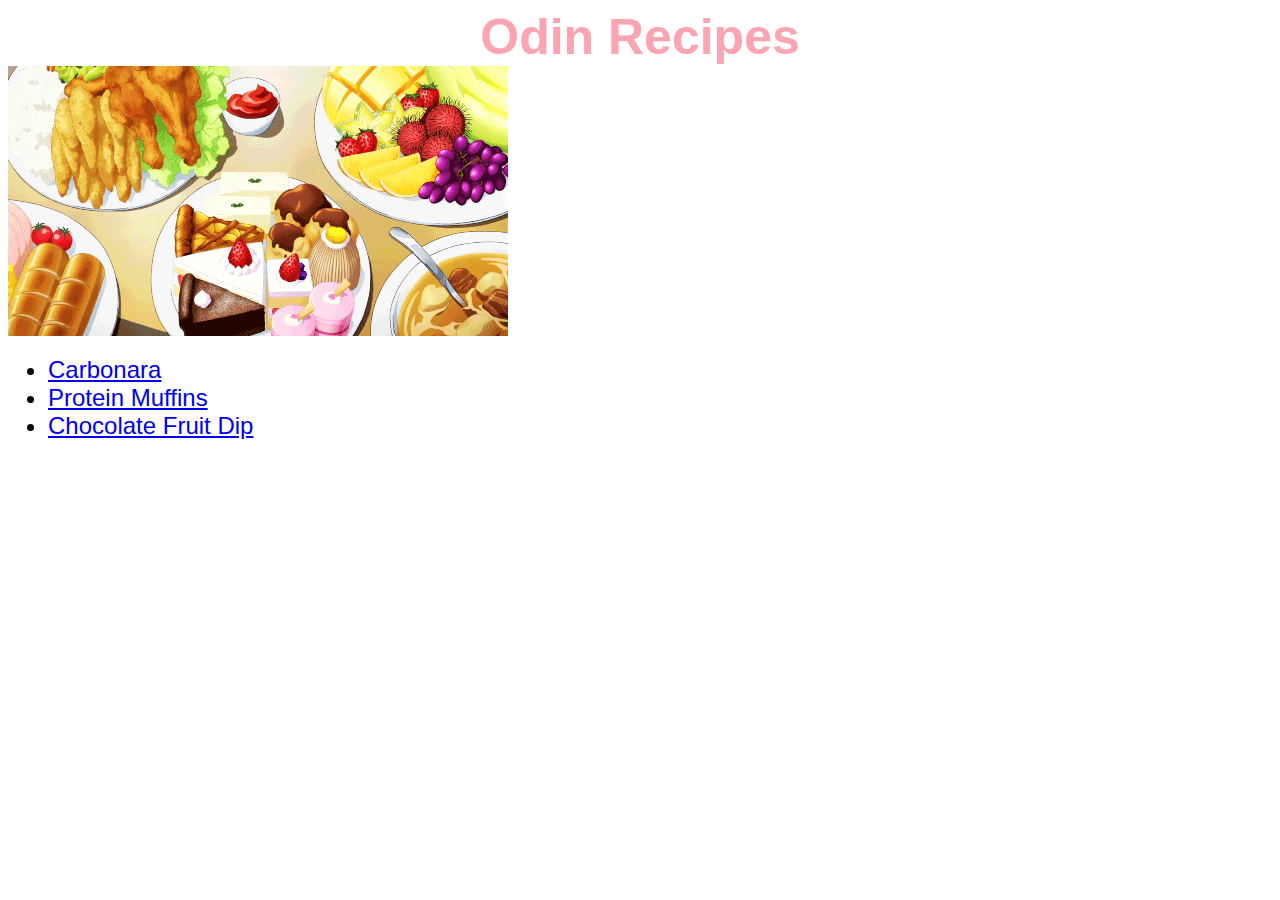
<file: index.html>
<!DOCTYPE html>
<html lang = "en">
    <head>
        <meta charset = "utf-8">
        <link rel="stylesheet" href="style.css">
        <title>Odin recipes</title>
    </head>
    <body>
        <div class="heading">Odin Recipes</div>
        <img src = "recipes/images/food.gif" alt = "GIF of food">
        <ul><dev class="list">
            <li><a href ="recipes/carbonara.html">Carbonara</a></li> 
            <li><a href="recipes/muffins.html">Protein Muffins</a></li>
            <li><a href="recipes/dip.html">Chocolate Fruit Dip</a></li>
        </dev></ul>
        
    </body>
</html>
</file>
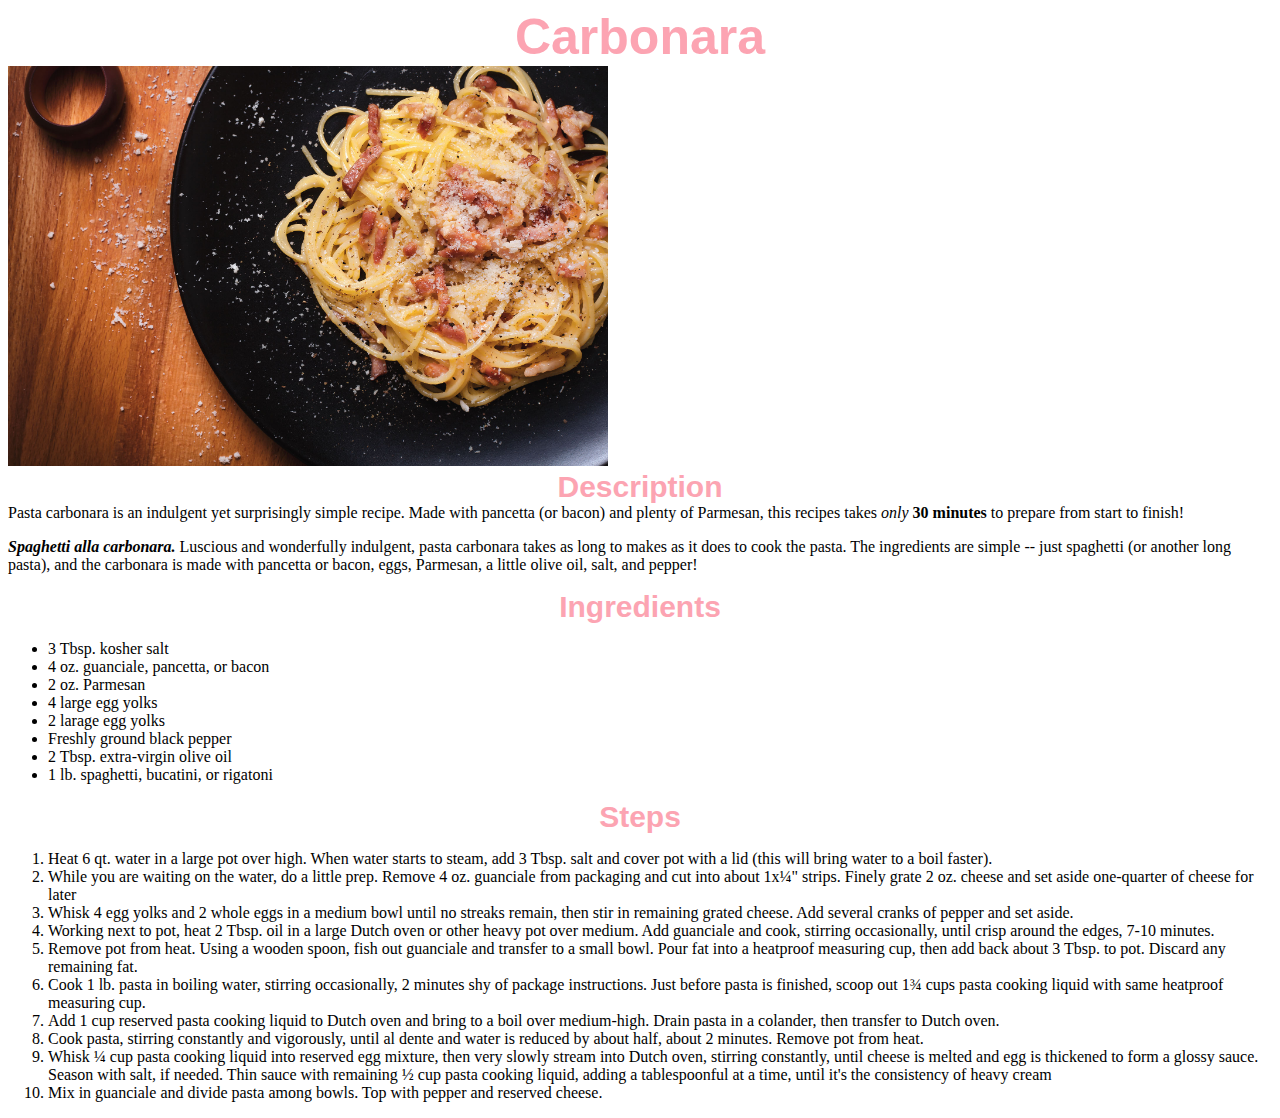
<file: recipes/carbonara.html>
<!DOCTYPE html>
<html lang = "en">
    <head>
        <meta charset = "utf-8">
        <link rel="stylesheet" href="../style.css">
        <title>Carbonara</title>
    </head>
    <body>
        <div class="heading">Carbonara</div>

        <!-- Picture of carbonara -->
        <img src = "images/carbonara.jpg"
        width ="600" height = "400" 
        alt = "Picture of
        carbonara">

        <!-- Description of carbonara -->
        <div class="subheading">Description</div>

        Pasta carbonara is an indulgent yet surprisingly
        simple recipe. Made with pancetta (or bacon) and 
        plenty of Parmesan, this recipes takes <em>only</em> 
        <strong>30 minutes</strong> to prepare from start to finish!

        <p><em><strong>Spaghetti alla carbonara.</strong></em> 
        Luscious and wonderfully indulgent, pasta carbonara takes
        as long to makes as it does to cook the pasta.
        The ingredients are simple -- just spaghetti
        (or another long pasta), and the carbonara
        is made with pancetta or bacon, eggs, Parmesan,
        a little olive oil, salt, and pepper!</p>

        <!-- List of ingredients-->
        <div class="subheading">Ingredients</div>
        <ul>
            <li>3 Tbsp. kosher salt</li>
            <li>4 oz. guanciale, pancetta, or bacon</li>
            <li>2 oz. Parmesan</li>
            <li>4 large egg yolks</li>
            <li>2 larage egg yolks</li>
            <li>Freshly ground black pepper</li>
            <li>2 Tbsp. extra-virgin olive oil</li>
            <li>1 lb. spaghetti, bucatini, or rigatoni</li>
        </ul>

        <!-- Steps on how to make carbonara -->
        <div class="subheading">Steps</div>
        <ol>
            <li>Heat 6 qt. water in a large pot over high. 
            When water starts to steam, add 3 Tbsp. salt 
            and cover pot with a lid 
            (this will bring water to a boil faster).</li>
            <li>While you are waiting on the water, do a little 
            prep. Remove 4 oz. guanciale from packaging and cut 
            into about 1x¼" strips. Finely grate 2 oz. cheese 
            and set aside one-quarter of cheese for later</li>
            <li>Whisk 4 egg yolks and 2 whole eggs in a medium 
            bowl until no streaks remain, then stir in remaining 
            grated cheese. Add several cranks of pepper and 
            set aside.</li>
            <li>Working next to pot, heat 2 Tbsp. oil in a large 
            Dutch oven or other heavy pot over medium. Add 
            guanciale and cook, stirring occasionally, until crisp 
            around the edges, 7-10 minutes.</li>
            <li>Remove pot from heat. Using a wooden spoon, fish 
            out guanciale and transfer to a small bowl. Pour fat 
            into a heatproof measuring cup, then add back about 
            3 Tbsp. to pot. Discard any remaining fat.</li>
            <li>Cook 1 lb. pasta in boiling water, stirring 
            occasionally, 2 minutes shy of package instructions. 
            Just before pasta is finished, scoop out 1¾ cups pasta 
            cooking liquid with same heatproof measuring cup.</li>
            <li>Add 1 cup reserved pasta cooking liquid to Dutch 
            oven and bring to a boil over medium-high. Drain 
            pasta in a colander, then transfer to Dutch oven.</li>
            <li>Cook pasta, stirring constantly and vigorously, 
            until al dente and water is reduced by about half, 
            about 2 minutes. Remove pot from heat.</li>
            <li>Whisk ¼ cup pasta cooking liquid into reserved 
            egg mixture, then very slowly stream into Dutch oven, 
            stirring constantly, until cheese is melted and egg is 
            thickened to form a glossy sauce. Season with salt, 
            if needed. Thin sauce with remaining ½ cup pasta 
            cooking liquid, adding a tablespoonful at a time, until 
            it's the consistency of heavy cream</li>
            <li>Mix in guanciale and divide pasta among bowls. 
            Top with pepper and reserved cheese.</li>
        </ol>
    </body>
</html>
</file>
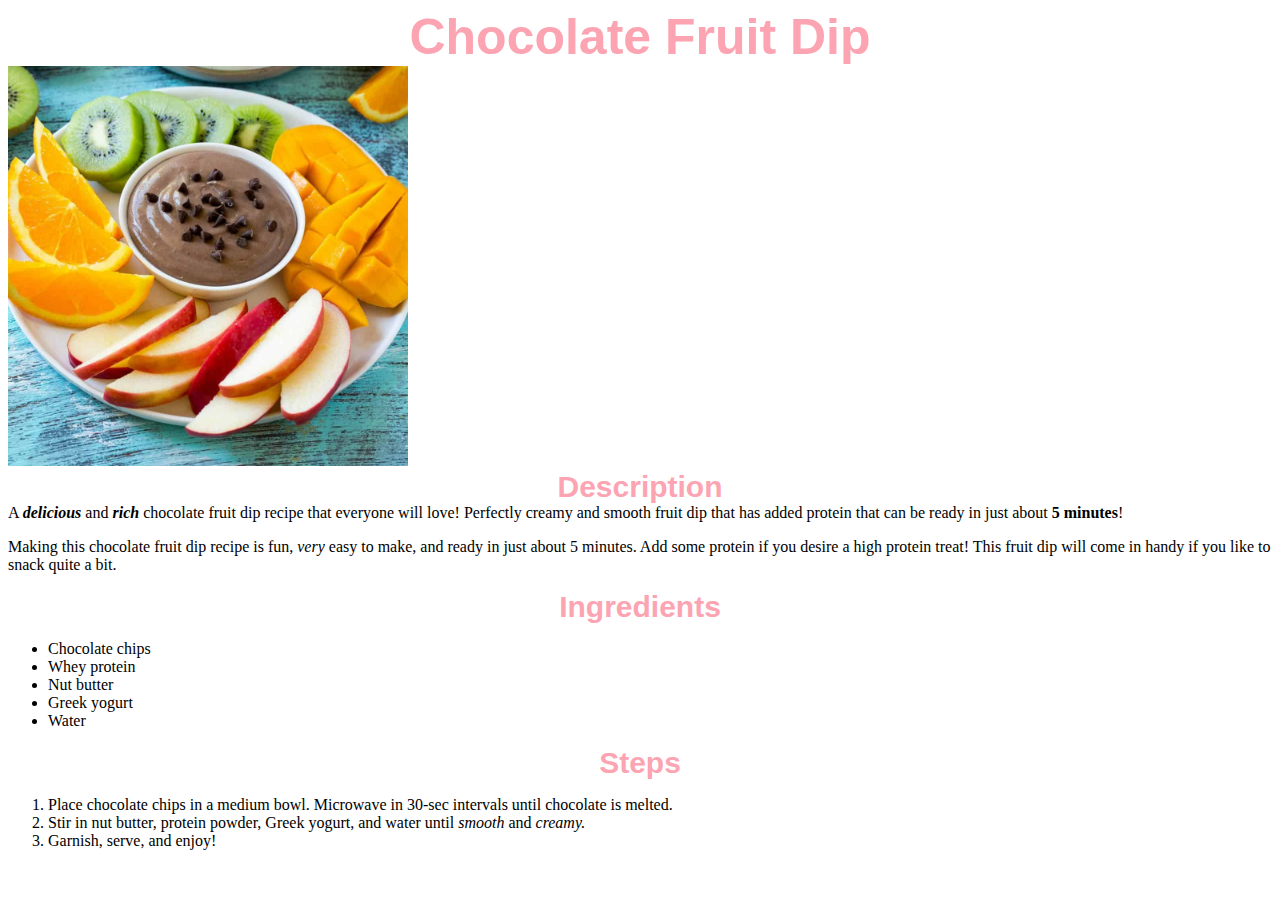
<file: recipes/dip.html>
<!DOCTYPE html>
<html lang = "en">
    <head>
        <meta charset = "utf-8">
        <link rel="stylesheet" href="../style.css">
        <title>Fruit Dip</title>
    </head>
    <body>
        <div class="heading">Chocolate Fruit Dip</div>

        <!-- Picutre of chocolate fruit dip-->
        <img src = "images/dip.jpg" alt = "Picture of chocolate
        fruit dip" width = "400" height = "400">

        <!-- Description of chocolate fruit dip-->
        <div class="subheading">Description</div>

        A <em><strong>delicious</strong></em> and <strong><em>rich</em></strong>
        chocolate fruit dip recipe that everyone will love! Perfectly
        creamy and smooth fruit dip that has added protein that
        can be ready in just about <strong>5 minutes</strong>!

        <p>Making this chocolate fruit dip recipe is fun, 
        <em>very</em> easy to make, and ready in just about
        5 minutes. Add some protein if you desire a 
        high protein treat! This fruit dip will come in 
        handy if you like to snack quite a bit.</p>
        
        <!-- Add list of ingredients-->
        <div class="subheading">Ingredients</div>
        <ul>
            <li>Chocolate chips</li>
            <li>Whey protein</li>
            <li>Nut butter</li>
            <li>Greek yogurt</li>
            <li>Water</li>
        </ul>

        <!-- Steps on how to make chocolate dip-->
        <div class="subheading">Steps</div>
        <ol>
            <li>Place chocolate chips in a medium bowl.
            Microwave in 30-sec intervals until chocolate
            is melted.</li>
            <li>Stir in nut butter, protein powder, Greek
            yogurt, and water until <em>smooth</em> 
            and <em>creamy.</em></li>
            <li>Garnish, serve, and enjoy!</li>
        </ol>
    </body>
</html>
</file>
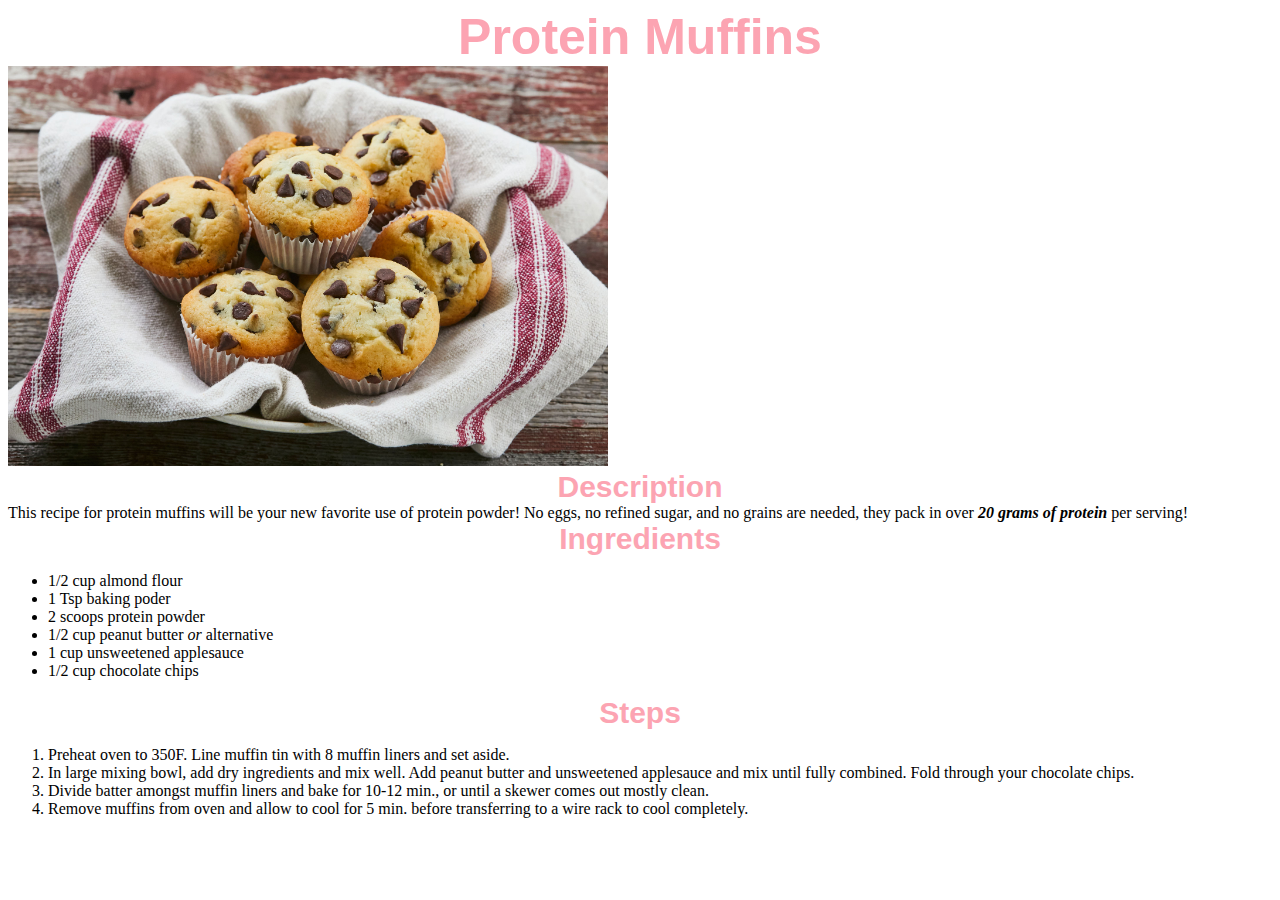
<file: recipes/muffins.html>
<!DOCTYPE html>
<html lang = "en">
    <head>
        <meta charset = "utf-8">
        <link rel="stylesheet" href="../style.css">
        <title>Protein Muffins</title>
    </head>
    <body>
        <div class="heading">Protein Muffins</div>

        <!-- Picture of protein muffins -->
        <img src = "images/muffins.jpg" width = "600" height = "400"
        alt ="Picture of chocolate chip muffins">

        <!-- Description of protein muffins-->
        <div class="subheading">Description</div>

        This recipe for protein muffins will be your new favorite 
        use of protein powder! No eggs, no refined sugar, and no 
        grains are needed, they pack in over <em><strong>20 grams of 
        protein</strong></em> per serving!
        
        <!-- List of ingredients -->
        <div class="subheading">Ingredients</div>
        <ul>
            <li>1/2 cup almond flour</li>
            <li>1 Tsp baking poder</li>
            <li>2 scoops protein powder</li>
            <li>1/2 cup peanut butter <em>or</em> alternative</li>
            <li>1 cup unsweetened applesauce</li>
            <li>1/2 cup chocolate chips</li>
        </ul>

        <!-- Steps on making muffins -->
        <div class="subheading">Steps</div>
        <ol>
            <li>Preheat oven to 350F. Line muffin tin
            with 8 muffin liners and set aside.</li>
            <li>In large mixing bowl, add dry ingredients
            and mix well. Add peanut butter and unsweetened
            applesauce and mix until fully combined. Fold
            through your chocolate chips.</li>
            <li>Divide batter amongst muffin liners and bake
            for 10-12 min., or until a skewer comes out mostly clean.</li>
            <li>Remove muffins from oven and allow to cool for 5 min.
            before transferring to a wire rack to cool completely.</li>
        </ol>
    </body>
</html>
</file>
<file: style.css>
.heading{
    color: rgb(252, 164, 178);
    text-align:center;
    font-size:50px;
    font-weight:bold;
    font-family:Arial, Helvetica, sans-serif;
}

.subheading{
    color: rgb(252, 164, 178);
    text-align: center;
    font-size:30px;
    font-weight:bold;
    font-family:Arial, Helvetica, sans-serif;
}

.list{
    font-family:Arial, Helvetica, sans-serif;
    font-size:24px
}
</file>
